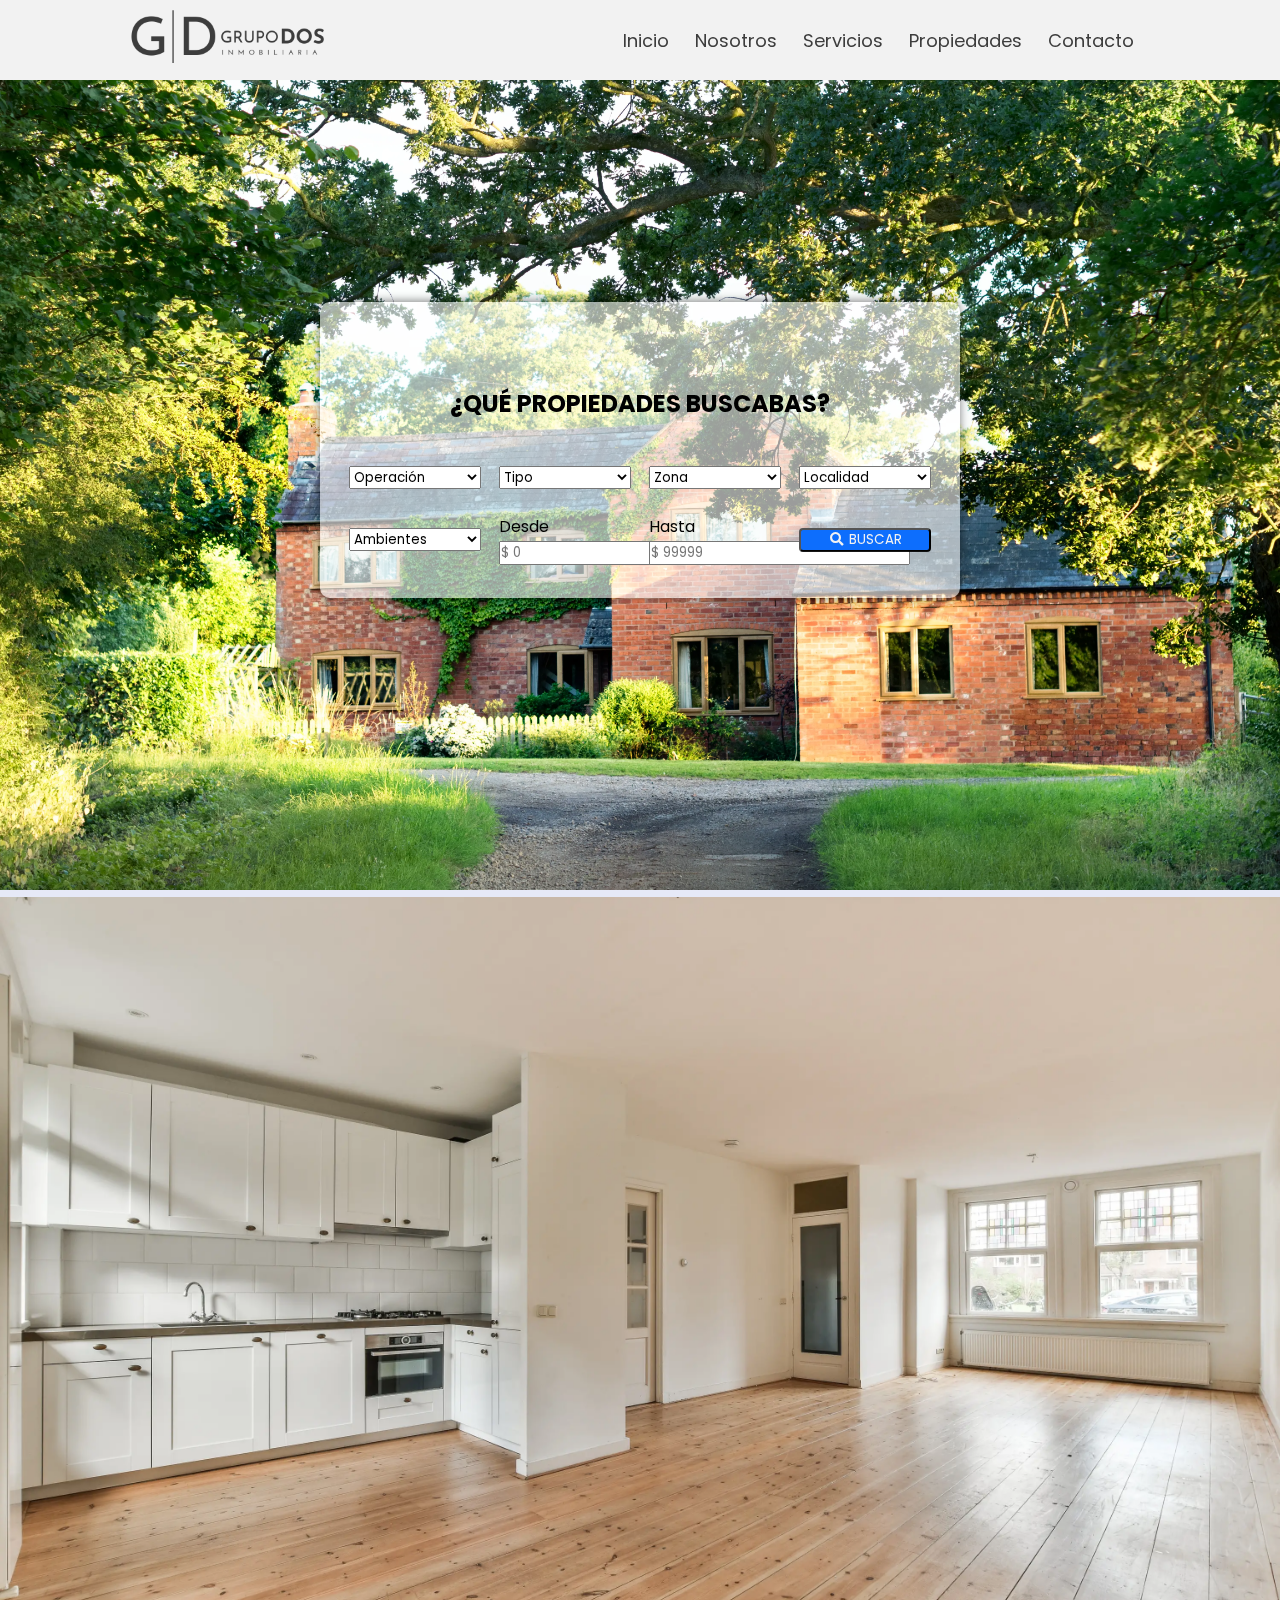
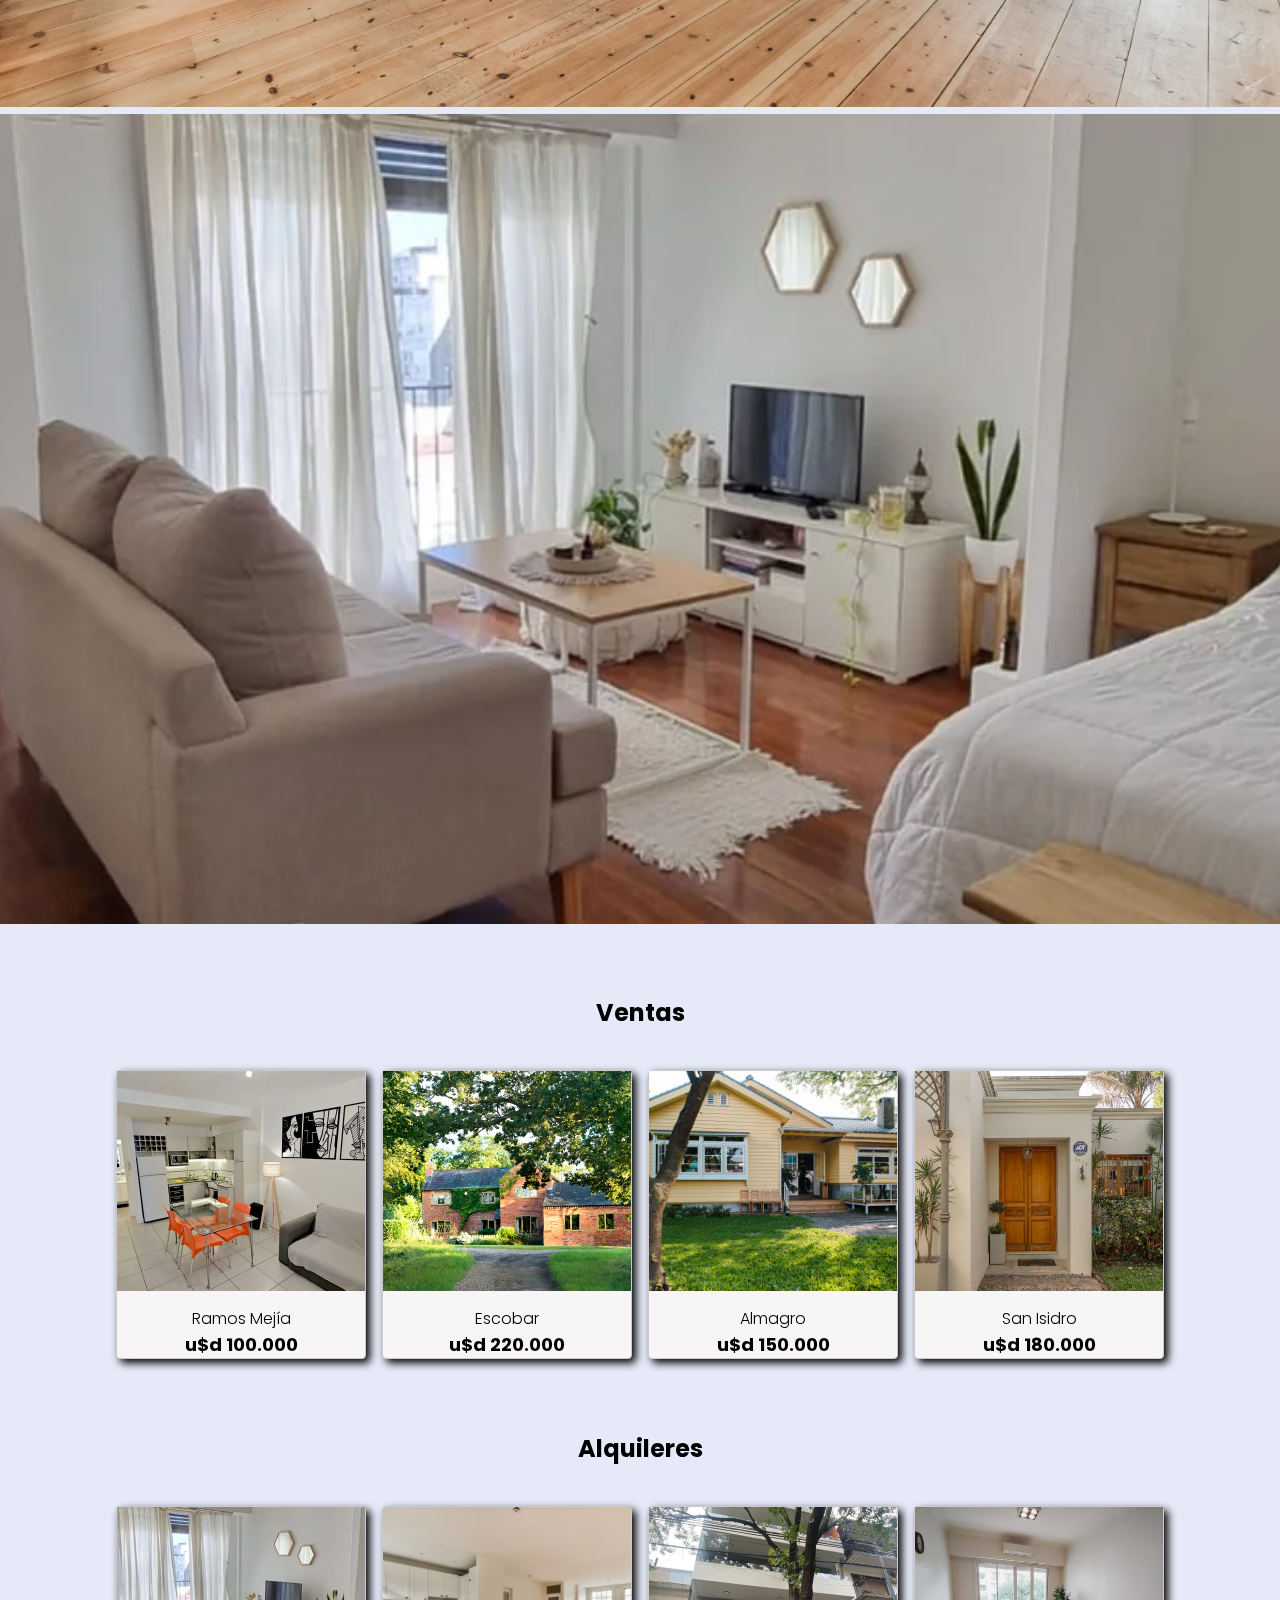
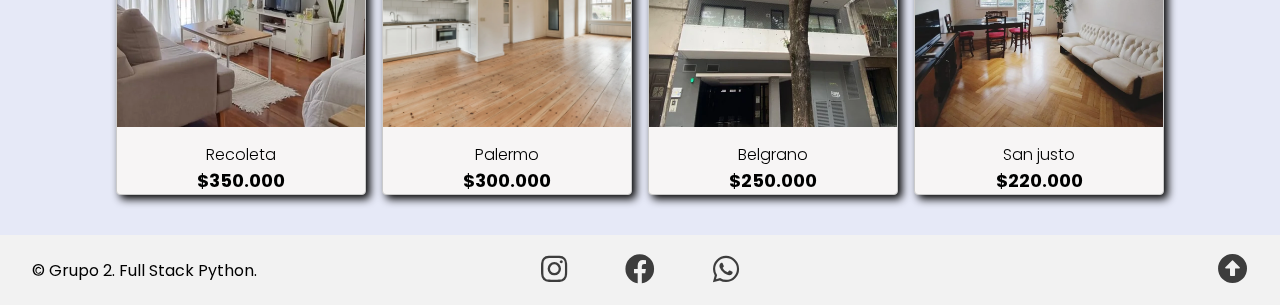
<file: index.html>
<!DOCTYPE html>
<html lang="es">
<head>
    <meta charset="UTF-8">
    <meta name="viewport" content="width=device-width, initial-scale=1.0">
    <meta name="description" content="Grupos Dos - Full Stack Python">
    <meta name="keywords" content="paginas web, one page, landing page">
    <title>Grupo Dos -Inmobiliaria</title>
    <link rel="icon" href="./img/icono/casa.webp" type="image/x-icon">
    <link href="https://cdn.jsdelivr.net/npm/bootstrap@5.0.2/dist/css/bootstrap.min.css" rel="stylesheet" integrity="sha384-EVSTQN3/azprG1Anm3QDgpJLIm9Nao0Yz1ztcQTwFspd3yD65VohhpuuCOmLASjC" crossorigin="anonymous">
    <link rel="stylesheet" href="https://cdnjs.cloudflare.com/ajax/libs/font-awesome/5.15.4/css/all.min.css">
    <link rel="stylesheet" href="./css/style.css">
</head>
<body>
    <header>
        <nav>
            <div class="logo" id="logo">
                <a href="./index.html">
                    <img src="./img/icono/logo.png" alt="Logo">
                </a>
            </div>
            <div class="menu" id="menu">
                <ul>
                    <li><a href="index.html">Inicio</a></li>
                    <li><a href="./pages/nosotros.html">Nosotros</a></li>
                    <li><a href="./pages/servicios.html">Servicios</a></li>
                    <li><a href="./pages/propiedades.html">Propiedades</a></li>
                    <li><a href="./pages/contacto.html">Contacto</a></li>
                </ul>
            </div>
            <div class="menu-hamburguesa">
                <div class="icono-hamburguesa" onclick="toggleMenu()">&#9776;</div>
            </div>
        </nav>
    </header>
    
    <section id="carrusel" class="carrusel">
        <div id="carouselExampleSlidesOnly" class="carousel slide" data-bs-ride="carousel">
            <div class="carousel-inner">
              <div class="carousel-item active">
                <img src="./img/prop/casa10.webp" class="d-block w-100 img-fluid" alt="casa-1">
              </div>
              <div class="carousel-item">
                <img src="./img/prop/casa13.webp" class="d-block w-100 img-fluid" alt="casa-2">
              </div>
              <div class="carousel-item">
                <img src="./img/prop/casa12.webp" class="d-block w-100 img-fluid" alt="casa-3">
              </div>
            </div>
          </div>
    </section>
      

    <main class="container">
        <section id="buscador" class="buscador">
            <h2>¿QUÉ PROPIEDADES BUSCABAS?</h2>
            <form action="" class="form-buscador">
                <select class="form-select">
                <option selected>Operación</option>
                <option value="1">Venta</option>
                <option value="2">Alquiler</option>
              </select>

              <select class="form-select">
                <option selected>Tipo</option>
                <option value="1">Casa</option>
                <option value="2">Departamento</option>
                <option value="3">Ph</option>
                <option value="4">Terreno</option>
              </select>

                <select class="form-select">
                  <option selected>Zona</option>
                  <option value="1">Capital Federal</option>
                  <option value="2">G.B.A Zona Norte</option>
                  <option value="3">G.B.A Zona Sur</option>
                  <option value="4">G.B.A Zona Oeste</option>
                </select>

                <select class="form-select">
                  <option selected>Localidad</option>
                  <option value="1">Almagro</option>
                  <option value="2">Caballito</option>
                  <option value="3">Ramos Mejía</option>
                  <option value="4">Palermo</option>
                </select>
            </form>

            <form action="" class="form-buscador">
                <select class="form-select">
                    <option selected>Ambientes</option>
                    <option value="1">Monoambiente</option>
                    <option value="2">2 ambientes</option>
                    <option value="3">3 ambientes</option>
                    <option value="4">4 ambientes</option>
                </select>
                  
                <div class="input-group">
                    <span class="input-group-text">Desde</span>
                    <input type="text" class="form-control" placeholder="$ 0">
                </div>
                <div class="input-group">
                    <span class="input-group-text">Hasta</span>
                    <input type="text" class="form-control" placeholder="$ 99999">
                </div>
                <button class="btn btn-primary" type="submit">
                    <i class="fa fa-fw fa-search"></i>
                    <a href="./pages/propiedades.html">BUSCAR</a>
                </button>
            </form>
        </section>

        <section id="propiedades" class="propiedades">
            <div class="ventas">
                <h2>Ventas</h2>
                <div class="ventas-prop">
                    <article class="card-prop">
                        <figure>
                            <img src="./img/prop/casa11.webp" class="img-fluid" alt="propiedad-11">
                            <figcaption>Ramos Mejía</figcaption>
                        </figure>
                        <p>u$d 100.000</p>
                    </article>

                    <article class="card-prop">
                        <figure>
                            <img src="./img/prop/casa10.webp" class="img-fluid" alt="propiedad-10">
                            <figcaption>Escobar</figcaption>
                        </figure>
                        <p>u$d 220.000</p>
                    </article>

                    <article class="card-prop">
                        <figure>
                            <img src="./img/prop/casa9.webp" class="img-fluid" alt="propiedad-9">
                            <figcaption>Almagro</figcaption>
                        </figure>
                        <p>u$d 150.000</p>
                    </article>

                    <article class="card-prop">
                        <figure>
                            <img src="./img/prop/casa8.webp" class="img-fluid" alt="propiedad-8">
                            <figcaption>San Isidro</figcaption>
                        </figure>
                        <p>u$d 180.000</p>
                    </article>
            </div>
        </div>

        <div class="alquileres">
            <h2>Alquileres</h2>
            <div class="alquileres-prop">
                <article class="card-prop">
                    <figure>
                        <img src="./img/prop/casa12.webp" class="img-fluid" alt="propiedad-12">
                        <figcaption>Recoleta</figcaption>
                    </figure>
                    <p>$350.000</p>
                </article>

                <article class="card-prop">
                    <figure>
                        <img src="./img/prop/casa13.webp" class="img-fluid" alt="propiedad-13">
                        <figcaption>Palermo</figcaption>
                    </figure>
                    <p>$300.000</p>
                </article>

                <article class="card-prop">
                    <figure>
                        <img src="./img/prop/casa14.webp" class="img-fluid" alt="propiedad-14">
                        <figcaption>Belgrano</figcaption>
                    </figure>
                    <p>$250.000</p>
                </article>

                <article class="card-prop">
                    <figure>
                        <img src="./img/prop/casa15.webp" class="img-fluid" alt="propiedad-15">
                        <figcaption>San justo</figcaption>
                    </figure>
                    <p>$220.000</p>
                </article>
            </div>
        </div>
        </section>
    </main>
    
    <footer id="pie">
        <div class="pie">
            <div class="copy">© Grupo 2. Full Stack Python.</div>
            <div class="redes">
                <a href="https://www.instagram.com/" target="_blank">
                    <i class="fab fa-instagram"></i>
                </a>
                <a href="https://facebook.com/" target="_blank">
                    <i class="fab fa-facebook"></i>
                </a>
                <a href="https://www.whatsapp.com/" target="_blank">
                    <i class="fab fa-whatsapp"></i>
                </a>
            </div>
            <div class="btn-top">
                <a href="#logo">
                    <i class="fas fa-arrow-alt-circle-up"></i>
                </a>
            </div>     
        </div>
    </footer>
    
    <script src="https://cdn.jsdelivr.net/npm/bootstrap@5.0.2/dist/js/bootstrap.bundle.min.js" integrity="sha384-MrcW6ZMFYlzcLA8Nl+NtUVF0sA7MsXsP1UyJoMp4YLEuNSfAP+JcXn/tWtIaxVXM" crossorigin="anonymous"></script>
    <script src="./javascript/app.js" defer></script>
</body>
</html>
</file>
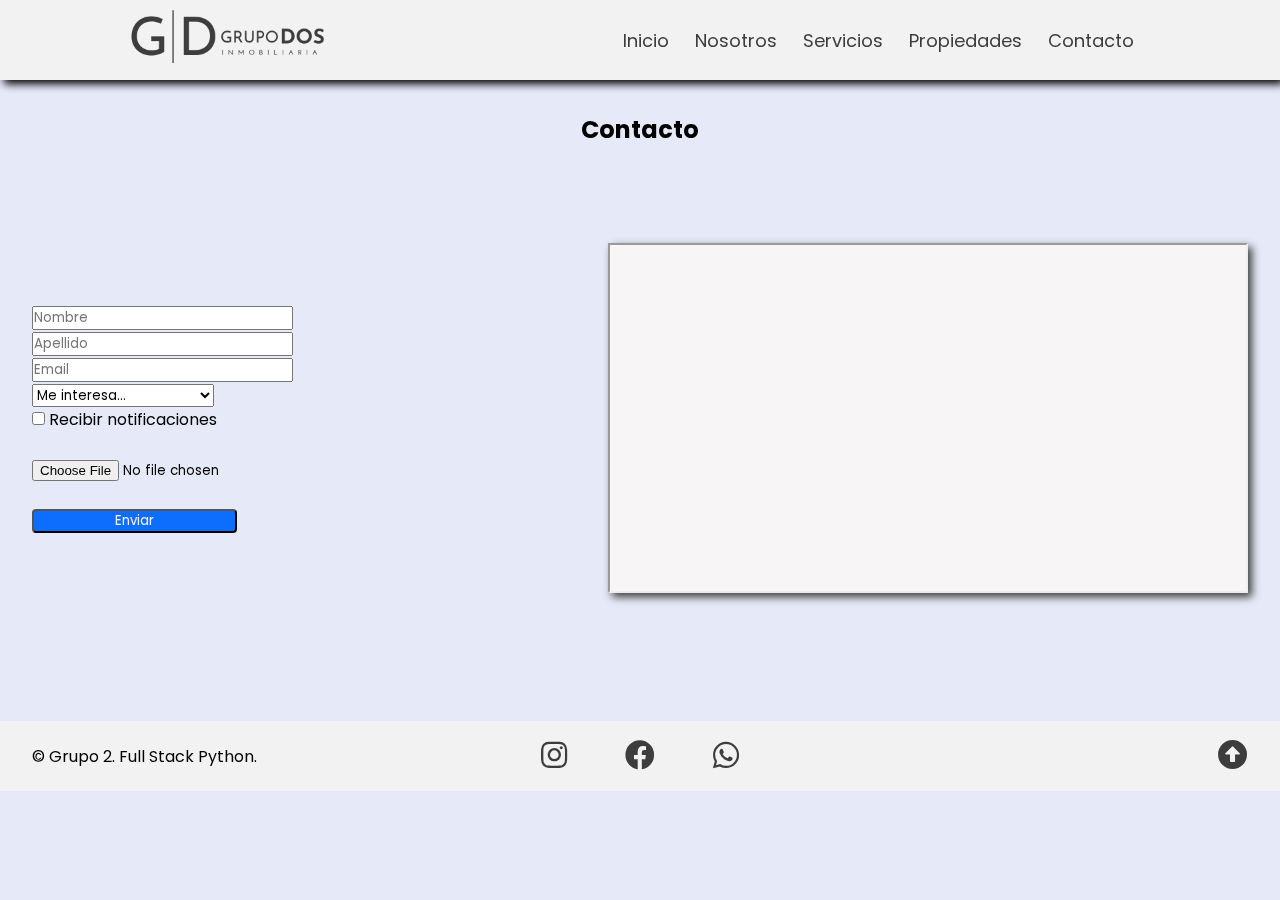
<file: pages/contacto.html>
<!DOCTYPE html>
<html lang="es">
<head>
    <meta charset="UTF-8">
    <meta name="viewport" content="width=device-width, initial-scale=1.0">
    <meta name="description" content="Grupos Dos - Full Stack Python">
    <meta name="keywords" content="paginas web, one page, landing page">
    <title>Grupo Dos -Inmobiliaria</title>
    <link rel="icon" href="../img/icono/casa.webp" type="image/x-icon">
    <link href="https://cdn.jsdelivr.net/npm/bootstrap@5.0.2/dist/css/bootstrap.min.css" rel="stylesheet" integrity="sha384-EVSTQN3/azprG1Anm3QDgpJLIm9Nao0Yz1ztcQTwFspd3yD65VohhpuuCOmLASjC" crossorigin="anonymous">
    <link rel="stylesheet" href="https://cdnjs.cloudflare.com/ajax/libs/font-awesome/5.15.4/css/all.min.css">
    <link rel="stylesheet" href="../css/style.css">
    <link rel="stylesheet" href="../css/contacto.css">
</head>
<body>
    <header>
        <nav>
            <div class="logo" id="logo">
                <a href="../index.html">
                    <img src="../img/icono/logo.png" alt="Logo">
                </a>
            </div>
            <div class="menu" id="menu">
                <ul>
                    <li><a href="../index.html">Inicio</a></li>
                    <li><a href="./nosotros.html">Nosotros</a></li>
                    <li><a href="./servicios.html">Servicios</a></li>
                    <li><a href="./propiedades.html">Propiedades</a></li>
                    <li><a href="./contacto.html">Contacto</a></li>
                </ul>
            </div>
            <div class="menu-hamburguesa">
                <div class="icono-hamburguesa" onclick="toggleMenu()">&#9776;</div>
            </div>
        </nav>
    </header>

    <main class="container">
        <section id="contacto" class="contacto">
            <h2>Contacto</h2>
            <div class="formulario">
                <form action="">
                    <input type="text" class="form-control" placeholder="Nombre">
                    <br>
                    <input type="text" class="form-control" placeholder="Apellido">
                    <br>
                    <input type="email" class="form-control" placeholder="Email">
                    <br>
                    <select class="form-select">
                      <option selected>Me interesa...</option>
                      <option value="1">Propiedades en Alquiler</option>
                      <option value="2">Propiedades en Ventas</option>
                      <option value="3">Emprendimientos</option>
                    </select>
                    <br>
                    <label>
                        <input type="checkbox" value="si"> Recibir notificaciones
                    </label>
                    <br>
                    <br>
                    <input type="file" accept="image/*">
                    <br>
                    <br>
                    <button type="submit" class="btn">Enviar</button>
                </form>
    
                <div class="map">
                    <iframe src="https://www.google.com/maps/embed?pb=!1m18!1m12!1m3!1d26256.26964052199!2d-58.57874903581954!3d-34.65385171516139!2m3!1f0!2f0!3f0!3m2!1i1024!2i768!4f13.1!3m3!1m2!1s0x95bcc7d93bab75a3%3A0xaafe140bc9dea3db!2sRamos%20Mej%C3%ADa%2C%20Provincia%20de%20Buenos%20Aires!5e0!3m2!1ses!2sar!4v1715808129910!5m2!1ses!2sar" allowfullscreen="" loading="lazy" referrerpolicy="no-referrer-when-downgrade" alt="Mapa"></iframe>
                </div> 
            </div>
        </section>
    </main>
    
    <footer id="pie">
        <div class="pie">
            <div class="copy">© Grupo 2. Full Stack Python.</div>
            <div class="redes">
                <a href="https://www.instagram.com/" target="_blank">
                    <i class="fab fa-instagram"></i>
                </a>
                <a href="https://facebook.com/" target="_blank">
                    <i class="fab fa-facebook"></i>
                </a>
                <a href="https://www.whatsapp.com/" target="_blank">
                    <i class="fab fa-whatsapp"></i>
                </a>
            </div>
            <div class="btn-top">
                <a href="#logo">
                    <i class="fas fa-arrow-alt-circle-up"></i>
                </a>
            </div>     
        </div>
    </footer>

    <script src="https://cdn.jsdelivr.net/npm/bootstrap@5.0.2/dist/js/bootstrap.bundle.min.js" integrity="sha384-MrcW6ZMFYlzcLA8Nl+NtUVF0sA7MsXsP1UyJoMp4YLEuNSfAP+JcXn/tWtIaxVXM" crossorigin="anonymous"></script>
    <script src="../javascript/app.js" defer></script>    
</body>
</html>
</file>
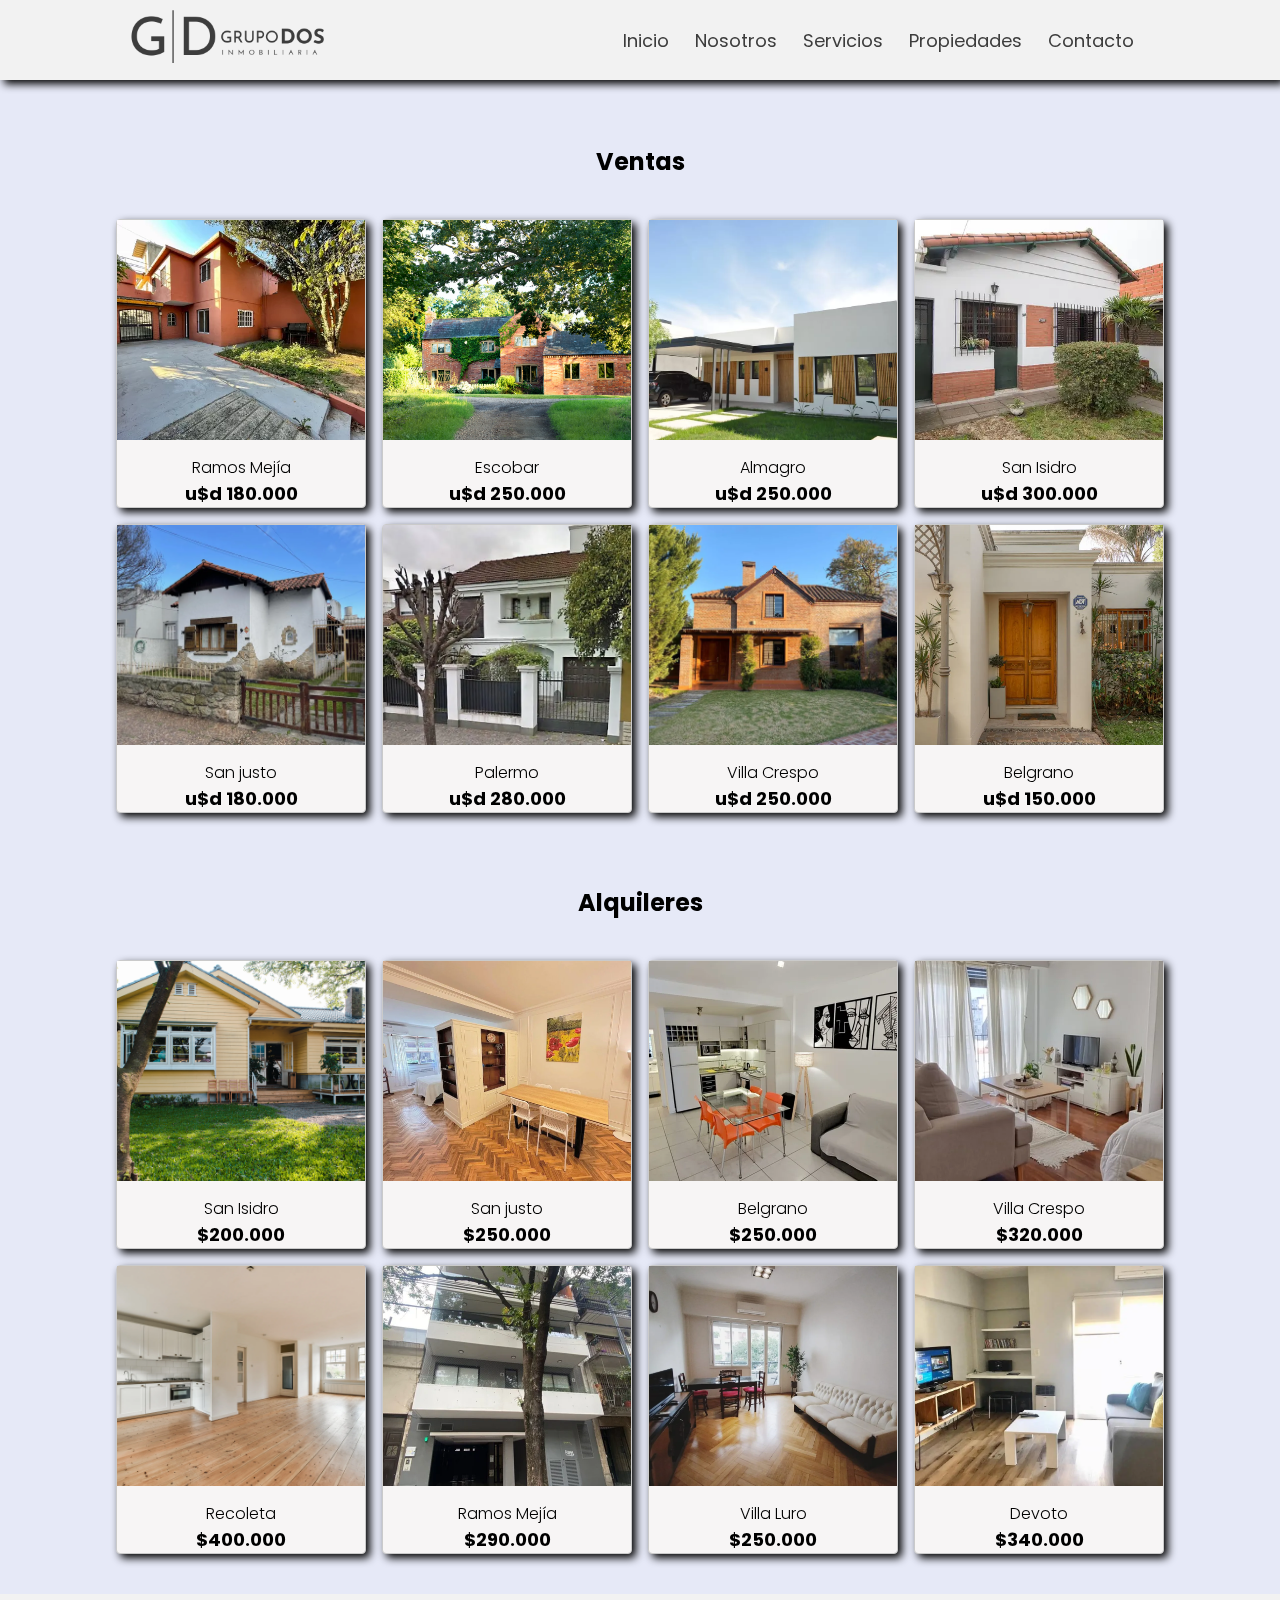
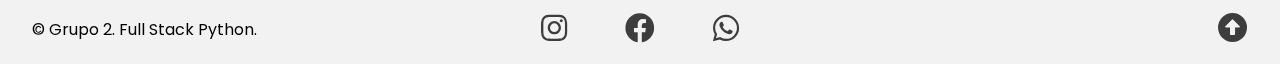
<file: pages/propiedades.html>
<!DOCTYPE html>
<html lang="es">
<head>
    <meta charset="UTF-8">
    <meta name="viewport" content="width=device-width, initial-scale=1.0">
    <meta name="description" content="Grupos Dos - Full Stack Python">
    <meta name="keywords" content="paginas web, one page, landing page">
    <title>Grupo Dos -Inmobiliaria</title>
    <link rel="icon" href="../img/icono/casa.webp" type="image/x-icon">
    <link href="https://cdn.jsdelivr.net/npm/bootstrap@5.0.2/dist/css/bootstrap.min.css" rel="stylesheet" integrity="sha384-EVSTQN3/azprG1Anm3QDgpJLIm9Nao0Yz1ztcQTwFspd3yD65VohhpuuCOmLASjC" crossorigin="anonymous">
    <link rel="stylesheet" href="https://cdnjs.cloudflare.com/ajax/libs/font-awesome/5.15.4/css/all.min.css">
    <link rel="stylesheet" href="../css/style.css">
</head>
<body>
    <header>
        <nav>
            <div class="logo" id="logo">
                <a href="../index.html">
                    <img src="../img/icono/logo.png" alt="Logo">
                </a>
            </div>
            <div class="menu" id="menu">
                <ul>
                    <li><a href="../index.html">Inicio</a></li>
                    <li><a href="./nosotros.html">Nosotros</a></li>
                    <li><a href="./servicios.html">Servicios</a></li>
                    <li><a href="./propiedades.html">Propiedades</a></li>
                    <li><a href="./contacto.html">Contacto</a></li>
                </ul>
            </div>
            <div class="menu-hamburguesa">
                <div class="icono-hamburguesa" onclick="toggleMenu()">&#9776;</div>
            </div>
        </nav>
    </header>

    <main class="container">
        <section id="propiedades" class="propiedades">
            <div class="ventas">
                <h2>Ventas</h2>
                <div class="ventas-prop">
                    <article class="card-prop">
                        <figure>
                            <img src="../img/prop/casa1.webp" class="img-fluid" alt="propiedad-1">
                            <figcaption>Ramos Mejía</figcaption>
                        </figure>
                        <p>u$d 180.000</p>
                    </article>

                    <article class="card-prop">
                        <figure>
                            <img src="../img/prop/casa10.webp" class="img-fluid" alt="propiedad-2">
                            <figcaption>Escobar</figcaption>
                        </figure>
                        <p>u$d 250.000</p>
                    </article>

                    <article class="card-prop">
                        <figure>
                            <img src="../img/prop/casa3.webp" class="img-fluid" alt="propiedad-3">
                            <figcaption>Almagro</figcaption>
                        </figure>
                        <p>u$d 250.000</p>
                    </article>

                    <article class="card-prop">
                        <figure>
                            <img src="../img/prop/casa4.webp" class="img-fluid" alt="propiedad-4">
                            <figcaption>San Isidro</figcaption>
                        </figure>
                        <p>u$d 300.000</p>
                    </article>

                    <article class="card-prop">
                        <figure>
                            <img src="../img/prop/casa5.webp" class="img-fluid" alt="propiedad-5">
                            <figcaption>San justo</figcaption>
                        </figure>
                        <p>u$d 180.000</p>
                    </article>

                    <article class="card-prop">
                        <figure>
                            <img src="../img/prop/casa6.webp" class="img-fluid" alt="propiedad-6">
                            <figcaption>Palermo</figcaption>
                        </figure>
                        <p>u$d 280.000</p>
                    </article>

                    <article class="card-prop">
                        <figure>
                            <img src="../img/prop/casa7.webp" class="img-fluid" alt="propiedad-7">
                            <figcaption>Villa Crespo</figcaption>
                        </figure>
                        <p>u$d 250.000</p>
                    </article>

                    <article class="card-prop">
                        <figure>
                            <img src="../img/prop/casa8.webp" class="img-fluid" alt="propiedad-8">
                            <figcaption>Belgrano</figcaption>
                        </figure>
                        <p>u$d 150.000</p>
                    </article>
                </div>
            </div>

            <div class="alquileres">
                <h2>Alquileres</h2>
                <div class="alquileres-prop">
                    <article class="card-prop">
                        <figure>
                            <img src="../img/prop/casa9.webp" class="img-fluid" alt="propiedad-9">
                        <figcaption>San Isidro</figcaption>
                        </figure>
                        <p>$200.000</p>
                    </article>

                    <article class="card-prop">
                        <figure>
                            <img src="../img/prop/casa2.webp" class="img-fluid"   alt="propieda-10">
                            <figcaption>San justo</figcaption>
                        </figure>
                        <p>$250.000</p>
                    </article>

                    <article class="card-prop">
                        <figure>
                            <img src="../img/prop/casa11.webp" class="img-fluid"   alt="propiedad-11">
                            <figcaption>Belgrano</figcaption>
                        </figure>
                        <p>$250.000</p>
                    </article>

                    <article class="card-prop">
                        <figure>
                            <img src="../img/prop/casa12.webp" class="img-fluid"   alt="propiedad-12">
                            <figcaption>Villa Crespo</figcaption>
                        </figure>
                        <p>$320.000</p>
                    </article>

                    <article class="card-prop">
                        <figure>
                            <img src="../img/prop/casa13.webp" class="img-fluid" alt="propiedad-13">
                        <figcaption>Recoleta</figcaption>
                        </figure>
                        <p>$400.000</p>
                    </article>

                    <article class="card-prop">
                        <figure>
                            <img src="../img/prop/casa14.webp" class="img-fluid"   alt="propiedad-14">
                            <figcaption>Ramos Mejía</figcaption>
                        </figure>
                        <p>$290.000</p>
                    </article>

                    <article class="card-prop">
                        <figure>
                            <img src="../img/prop/casa15.webp" class="img-fluid"   alt="propiedad-15">
                            <figcaption>Villa Luro</figcaption>
                        </figure>
                        <p>$250.000</p>
                    </article>

                    <article class="card-prop">
                        <figure>
                            <img src="../img/prop/casa16.webp" class="img-fluid"   alt="propiedad-16">
                            <figcaption>Devoto</figcaption>
                        </figure>
                        <p>$340.000</p>
                    </article>
                </div>
            </div>
        </section>
    </main>
    
    <footer id="pie">
        <div class="pie">
            <div class="copy">© Grupo 2. Full Stack Python.</div>
            <div class="redes">
                <a href="https://www.instagram.com/" target="_blank">
                    <i class="fab fa-instagram"></i>
                </a>
                <a href="https://facebook.com/" target="_blank">
                    <i class="fab fa-facebook"></i>
                </a>
                <a href="https://www.whatsapp.com/" target="_blank">
                    <i class="fab fa-whatsapp"></i>
                </a>
            </div>
            <div class="btn-top">
                <a href="#logo">
                    <i class="fas fa-arrow-alt-circle-up"></i>
                </a>
            </div>     
        </div>
    </footer>
    
    <script src="https://cdn.jsdelivr.net/npm/bootstrap@5.0.2/dist/js/bootstrap.bundle.min.js" integrity="sha384-MrcW6ZMFYlzcLA8Nl+NtUVF0sA7MsXsP1UyJoMp4YLEuNSfAP+JcXn/tWtIaxVXM" crossorigin="anonymous"></script>
    <script src="../javascript/app.js" defer></script>
</body>
</html>
</file>
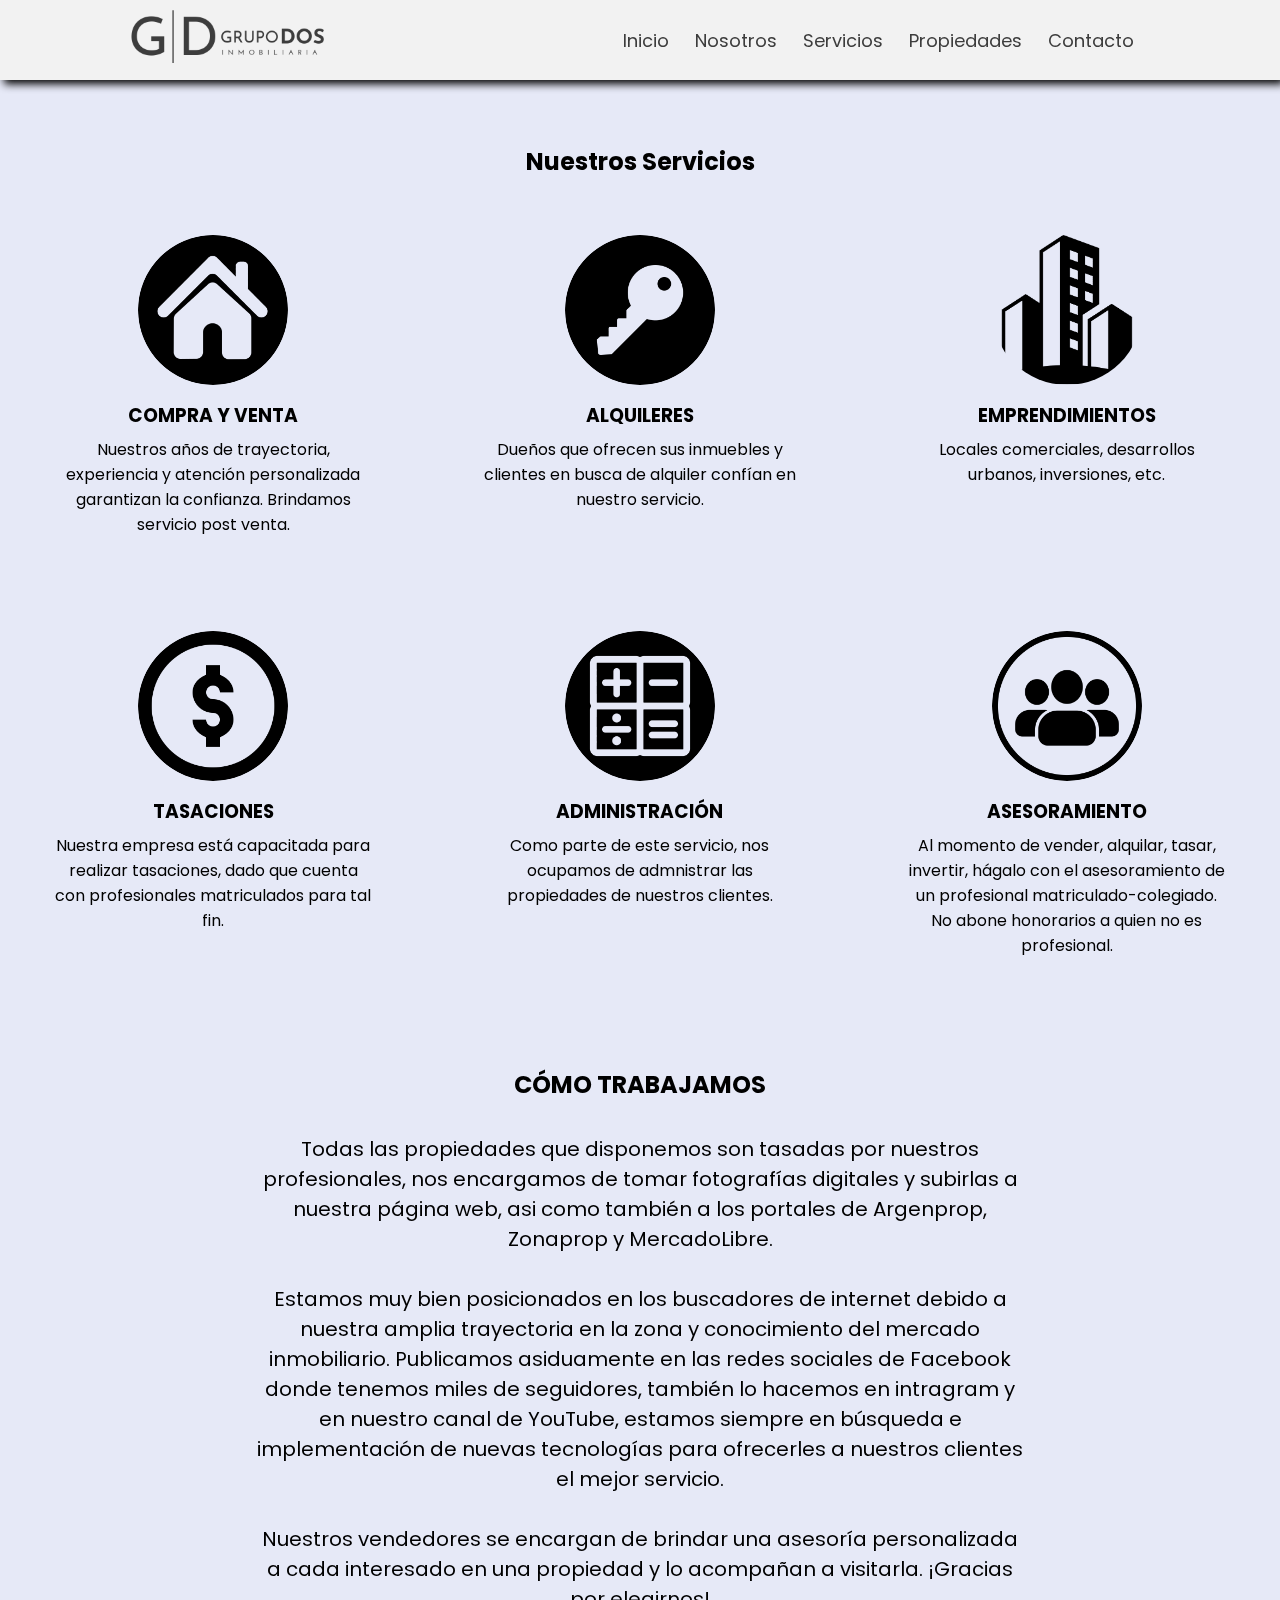
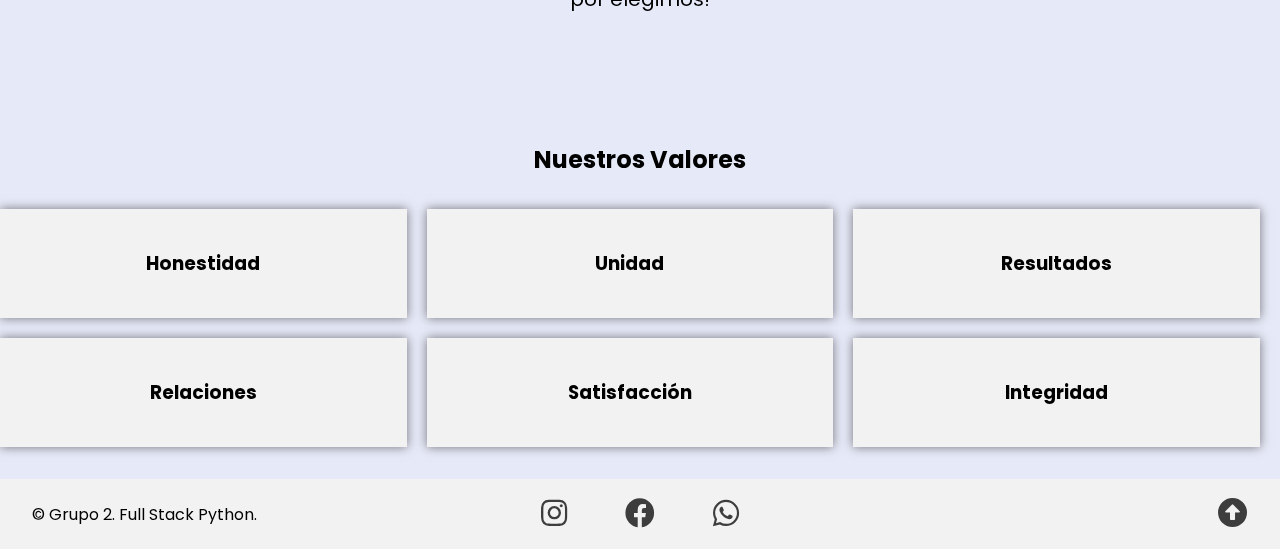
<file: pages/servicios.html>
<!DOCTYPE html>
<html lang="es">
<head>
    <meta charset="UTF-8">
    <meta name="viewport" content="width=device-width, initial-scale=1.0">
    <meta name="description" content="Grupos Dos - Full Stack Python">
    <meta name="keywords" content="paginas web, one page, landing page">
    <title>Grupo Dos -Inmobiliaria</title>
    <link rel="icon" href="../img/icono/casa.webp" type="image/x-icon">
    <link href="https://cdn.jsdelivr.net/npm/bootstrap@5.0.2/dist/css/bootstrap.min.css" rel="stylesheet" integrity="sha384-EVSTQN3/azprG1Anm3QDgpJLIm9Nao0Yz1ztcQTwFspd3yD65VohhpuuCOmLASjC" crossorigin="anonymous">
    <link rel="stylesheet" href="https://cdnjs.cloudflare.com/ajax/libs/font-awesome/5.15.4/css/all.min.css">
    <link rel="stylesheet" href="../css/style.css">
    <link rel="stylesheet" href="../css/servicios.css">
</head>
<body>
    <header>
        <nav>
            <div class="logo" id="logo">
                <a href="../index.html">
                    <img src="../img/icono/logo.png" alt="Logo">
                </a>
            </div>
            <div class="menu" id="menu">
                <ul>
                    <li><a href="../index.html">Inicio</a></li>
                    <li><a href="./nosotros.html">Nosotros</a></li>
                    <li><a href="./servicios.html">Servicios</a></li>
                    <li><a href="./propiedades.html">Propiedades</a></li>
                    <li><a href="./contacto.html">Contacto</a></li>
                </ul>
            </div>
            <div class="menu-hamburguesa">
                <div class="icono-hamburguesa" onclick="toggleMenu()">&#9776;</div>
            </div>
        </nav>
    </header>
    
    <main class="container">
        <section id="servicios" class="servicios">
            <h2>Nuestros Servicios</h2>
                <div class="servicios-card">
                    <article>
                        <figure>
                            <img src="../img/icono/casa.webp" class="img-fluid" alt="icono Compra-Venta">
                        <h3>COMPRA Y VENTA</h3>
                        <p>Nuestros años de trayectoria, experiencia y atención personalizada garantizan la confianza. Brindamos servicio post venta.</p>
                        </figure>
                    </article>

                    <article>
                        <figure>
                            <img src="../img/icono/llave.webp" class="img-fluid" alt="icono Alquileres">
                        <h3>ALQUILERES</h3>
                        <p>Dueños que ofrecen sus inmuebles y clientes en busca de alquiler confían en nuestro servicio.</p>
                        </figure>
                    </article>

                    <article>
                        <figure>
                            <img src="../img/icono/edificio.webp" class="img-fluid" alt="icono Emprendimientos">
                        <h3>EMPRENDIMIENTOS</h3>
                        <p>Locales comerciales, desarrollos urbanos, inversiones, etc.</p>
                        </figure>
                    </article>

                    <article>
                        <figure>
                            <img src="../img/icono/tl.webp" class="img-fluid" alt="icono tasaciones">
                        <h3>TASACIONES</h3>
                        <p>Nuestra empresa está capacitada para realizar tasaciones, dado que cuenta con profesionales matriculados para tal fin.</p>
                        </figure>
                    </article>

                    <article>
                        <figure>
                            <img src="../img/icono/administracion.webp" class="img-fluid" alt="icono administración">
                        <h3>ADMINISTRACIÓN</h3>
                        <p>Como parte de este servicio, nos ocupamos de admnistrar las propiedades de nuestros clientes.</p>
                        </figure>
                    </article>

                    <article>
                        <figure>
                            <img src="../img/icono/asesoramiento.webp" class="img-fluid" alt="icono asesoramiento">
                        <h3>ASESORAMIENTO</h3>
                        <p>Al momento de vender, alquilar, tasar, invertir, hágalo con el asesoramiento de un profesional matriculado-colegiado. No abone honorarios a quien no es profesional.</p>
                        </figure>
                    </article>
                </div>

                <div class="servicios-text">
                    <h2>CÓMO TRABAJAMOS</h2>
                    <p>
                        Todas las propiedades que disponemos son tasadas por nuestros profesionales, nos encargamos de tomar fotografías digitales y subirlas a nuestra página web, asi como también a los portales de Argenprop, Zonaprop y MercadoLibre.
                        <br><br>
                        Estamos muy bien posicionados en los buscadores de internet debido a nuestra amplia trayectoria en la zona y conocimiento del mercado inmobiliario. Publicamos asiduamente en las redes sociales de Facebook donde tenemos miles de seguidores, también lo hacemos en intragram y en nuestro canal de YouTube, estamos siempre en búsqueda e implementación de nuevas tecnologías para ofrecerles a nuestros clientes el mejor servicio.
                        <br><br>
                        Nuestros vendedores se encargan de brindar una asesoría personalizada a cada interesado en una propiedad y lo acompañan a visitarla.
                        ¡Gracias por elegirnos!
                    </p>
                </div>
        </section>
        <section id="valores" class="valores">
            <h2>Nuestros Valores</h2>
            <div class="valores-list">
                <div class="valor">
                    <h3>Honestidad</h3>
                    <p>Actuamos con transparencia y sinceridad en todas nuestras operaciones.</p>
                </div>
                <div class="valor">
                    <h3>Unidad</h3>
                    <p>Trabajamos en equipo, colaborando unos con otros para alcanzar nuestros objetivos comunes.</p>
                </div>
                <div class="valor">
                    <h3>Resultados</h3>
                    <p>Nos comprometemos a obtener resultados de calidad y satisfactorios para nuestros clientes.</p>
                </div>
                <div class="valor">
                    <h3>Relaciones</h3>
                    <p>Valoramos y cultivamos relaciones sólidas y duraderas con nuestros clientes y colaboradores.</p>
                </div>
                <div class="valor">
                    <h3>Satisfacción</h3>
                    <p>Buscamos la plena satisfacción de nuestros clientes, superando sus expectativas.</p>
                </div>
                <div class="valor">
                    <h3>Integridad</h3>
                    <p>Nos regimos por altos estándares éticos y morales en todas nuestras acciones.</p>
                </div>
            </div>
        </section>        
    </main>

    <footer id="pie">
        <div class="pie">
            <div class="copy">© Grupo 2. Full Stack Python.</div>
            <div class="redes">
                <a href="https://www.instagram.com/" target="_blank">
                    <i class="fab fa-instagram"></i>
                </a>
                <a href="https://facebook.com/" target="_blank">
                    <i class="fab fa-facebook"></i>
                </a>
                <a href="https://www.whatsapp.com/" target="_blank">
                    <i class="fab fa-whatsapp"></i>
                </a>
            </div>
            <div class="btn-top">
                <a href="#logo">
                    <i class="fas fa-arrow-alt-circle-up"></i>
                </a>
            </div>     
        </div>
    </footer>
    
        
    <script src="https://cdn.jsdelivr.net/npm/bootstrap@5.0.2/dist/js/bootstrap.bundle.min.js" integrity="sha384-MrcW6ZMFYlzcLA8Nl+NtUVF0sA7MsXsP1UyJoMp4YLEuNSfAP+JcXn/tWtIaxVXM" crossorigin="anonymous"></script>
    <script src="../javascript/app.js" defer></script>
</body>
</html>
</file>
<file: css/style.css>
@import url('https://fonts.googleapis.com/css2?family=Poppins:ital,wght@0,100;0,200;0,300;0,400;0,500;0,600;0,700;0,800;0,900;1,100;1,200;1,300;1,400;1,500;1,600;1,700;1,800;1,900&display=swap');

* {
    margin: 0;
    padding: 0;
    box-sizing: border-box;
    z-index: auto;
    text-decoration: none;
    font-family: "Poppins", sans-serif;
}

body{
    background-color: #e6e9f7;
}

/******* Comunes *******/

h1{
    text-align: center;
}

h2{
    text-align: center;
    padding: 4rem 0 2rem 0;
}

a {
    color: #3d3d3d;
    text-decoration: none;
}

a:hover {
    color: #0d6efd;
}

.btn{
    border-radius: 4px;
    background-color: #0d6efd;
    color: #f2f2f2;
}

    .btn:hover{
        background-color: #013687;
        color: #f2f2f2;
    }

    .btn a{
        color: #f2f2f2;
    }

/******* Inicio Cabecera *******/

header {
    background: #f2f2f2;
    height: auto;
    backdrop-filter: blur(5px);
    filter: drop-shadow(4px 4px 4px);
}

nav {
    width: 80%;
    height: 100%;
    margin: 0 auto;
    display: flex;
    justify-content: space-between;
    align-items: center;
    flex-wrap: wrap;
}

    nav ul {
        list-style: none;
        display: flex;
        margin: 1rem 0;
    }


        .menu ul li {
            margin-right: 10px;
        }

            .menu ul li a {
                color: #3d3d3d;
                font-size: 18px;
                text-decoration: none;
                margin: 1rem .5rem;
            }

                .menu ul li a:hover {
                    color: #0d6efd;
                    border-bottom: 1px solid #0d6efd;
                }
    
                    .menu-hamburguesa {
                        display: none;
                    }

                    nav .logo img{
                        width: 200px;
                        padding: 10px 0;
                    }

/******* Carrusel *******/
.carrusel {
    position: relative;
  }

    .carrusel img {
        width: 100%;
        height: 90vh;
        object-fit: cover;
    }
  
  /******* buscador de propiedades *******/
.buscador {
    width: auto;
    position: absolute; 
    top: 50%; 
    left: 50%;
    transform: translate(-50%, -50%);
    background-color: rgba(255, 255, 255, 0.608); 
    padding: 20px;
    border-radius: 10px; 
    box-shadow: 0px 0px 10px rgba(0, 0, 0, 0.5);
    z-index: 1;
}

    .buscador .form-buscador{
        display: flex;
        justify-content: space-around;
        align-items: center;
        flex-wrap: wrap;
    }

        .buscador .form-select, .input-group, .btn{
            width: 22%;
            margin: .8rem 0;
        }

/****** Propiedades *******/

.propiedades .ventas-prop, .alquileres-prop {
    display: flex;
    justify-content: space-between;
    justify-content: center;
    flex-wrap: wrap;
}

    .propiedades .card-prop{
        width: 250px;
        height: auto;
        margin: .5rem;
        border: 1px solid rgb(202, 202, 202);
        border-radius: 4px;
        text-align: center;
        background-color: #f7f5f5;
        filter: drop-shadow(4px 4px 4px black);
    }

        .propiedades figcaption{
            font-weight: 300;
            font-size: 16px;
            padding-top: .5rem;
        }

            .propiedades p{
                font-size: 18px;
                font-weight: bold;
            }

                .propiedades .card-prop img{
                    width: 100%;
                    height: 220px;
                    object-fit: cover;
                }
            
                    .propiedades .card-prop img:hover{
                        cursor: pointer;
                        filter: blur(1px);
                        filter: grayscale(80%);
                    }
/****** Fin de Propiedades *******/



/******* Footer *******/

.pie {
    display: flex;
    justify-content: space-around;
    align-items: center;
    height: 70px;
    margin-top: 2rem;
    background-color: #f2f2f2
}

    .pie .copy{
        width: 40%;
        padding-left: 2rem;
    }

    .pie .redes{
        width: 20%;
        display: flex;
        justify-content: space-around;
    }
    
        .pie .redes a i{
            font-size: 30px;
        }

            .pie .btn-top{
                    width: 40%;
                    padding-right: 2rem;
                    display: flex;
                    justify-content: end;
            }

                .pie .btn-top a i{
                    font-size: 30px;
                }





/******* Fin de Footer *******/

@media (max-width: 425px) {

h2{
    padding:2rem 0 0 0;
}

    nav {
        align-items: center;
    }

.menu {
    display: none;
    width: 100%;
}

    .menu.active {
        display: block;
        position: absolute;
        top: 10%;
        left: 0;
        width: 100%;
        height: auto;
        background: transparent;
        background-color: rgba(0, 0, 0, 0.566);
        backdrop-filter: blur(5px);
        z-index: 1000;
    }

        .menu ul {
            flex-direction: column;
            list-style: none;
            padding-left: 5%;
        }

            .menu ul li{
               text-align: center;
            }

                .menu ul li a{
                    color: rgb(9, 9, 9);
                    line-height: 40px;
                }

                .menu-hamburguesa {
                     display: block;
                }

                        .icono-hamburguesa {
                            display: block;
                            font-size: 30px;
                            text-align: center;
                            cursor: pointer;
                        }

                        nav .logo img{
                            width: 150px;
                            padding: 10px 0;
                        }

/******* Carrusel *******/
.carrusel{
    height: 50vh;
    
    }
        .carrusel img {
            height: 50vh;
        }

/******* Fin de Carrusel *******/

/******* Buscador *******/

.buscador {
    position: static;
    transform: none;
    margin-bottom: 20px; 
    box-shadow: none;
    z-index: auto;
  }

.buscador .form-select, .input-group {
    width: 80%;
    margin: 10px auto;
}

    .btn{
        width: 50%;
        margin: 10px auto;
    }
/******* Fin de Buscador *******/

/****** Propiedades *******/

.propiedades .ventas-prop, .alquileres-prop {
    padding: 0;
}

    .propiedades .card-prop{
        margin: 1rem .5rem;
        width: 80%;
    }

/****** Fin de Propiedades *******/

/******* Footer *******/

.pie {
    flex-direction: column;
    justify-content: space-around;
    align-items: center;
    height: auto;}

    .pie .copy{
        display: none;
    }

        .pie .redes{
            width: 80%;
            padding: 1rem 0;
        }

            .pie .btn-top {
                padding-right: 0;
                justify-content: center;
            }
}




@media (min-width: 425px) and (max-width: 768px) {

    nav {
        align-items: center;
    }
    
    .menu {
        display: none;
        width: 100%;
    }
    
        .menu.active {
            display: block;
            position: absolute;
            top: 10%;
            left: 0;
            width: 100%;
            height: auto;
            background: transparent;
            background-color: rgba(0, 0, 0, 0.566);
            backdrop-filter: blur(5px);
            z-index: 1000;
        }
    
            .menu ul {
                flex-direction: column;
                list-style: none;
                padding-left: 5%;
            }
    
                .menu ul li{
                   text-align: center;
                }
    
                    .menu ul li a{
                        color: rgb(9, 9, 9);
                        line-height: 40px;
                    }
    
                    .menu-hamburguesa {
                         display: block;
                    }
    
                            .icono-hamburguesa {
                                display: block;
                                font-size: 30px;
                                text-align: center;
                                cursor: pointer;
                            }

    
    /******* Carrusel *******/
    .carrusel{
        height: 50vh;
        
        }
            .carrusel img {
                height: 50vh;
            }
    
    /******* Fin de Carrusel *******/
    
    /******* Buscador *******/

.buscador {
    position: static;
    transform: none;
    margin-bottom: 20px; 
    box-shadow: none;
    z-index: auto;
  }
    
    .buscador .form-select, .input-group, .btn {
        width: 100%;
        margin: 10px 0;
    }
    /******* Fin de Buscador *******/
    
    /****** Propiedades *******/
    
    .propiedades .card-prop{
        margin: .5rem;
        width: 80%;
    }
    
    /****** Fin de Propiedades *******/
    
    
    /****** Formulario de Contacto *******/
    .contacto {
        width: 90%;
        padding: 20px 0;
    }
    
        .contacto .btn{
            margin: 5px 0;
            padding: 5px 10px;
        }
    /****** Fin de Contacto *******/
    
    /******* Footer *******/
    
    .pie {
        flex-direction: column;
        justify-content: space-around;
        align-items: center;
        height: auto;}
    
        .pie .copy{
            display: none;
        }
    
            .pie .redes{
                width: 80%;
                padding: 1rem 0;
            }
    
                .pie .btn-top {
                    padding-right: 0;
                    justify-content: center;
                }
    }
</file>
<file: css/contacto.css>
.formulario {
    display: flex;
    justify-content: space-around;
    align-items: center;
    flex-wrap: wrap;
    padding: 2rem 0;
}

h2 {
    padding: 2rem 0 0 0;
}

form {
    width: 40%;
}

.map {
    width: 50%;
    height: 350px;
    margin: 4rem 0;
}

.map iframe {
    width: 100%;
    height: 100%;
    background-color: #f7f5f5;
    filter: drop-shadow(4px 4px 4px #3d3d3d);
}

.formulario input[type="file"] {
    width: 100%;
}

.formulario .btn {
    width: 40%;
    margin: 0;
}

@media (max-width: 425px) {
    h2 {
        padding: 2rem 0 0 0;
    }

    .contacto {
        width: 100%;
        padding: 20px 0;
    }

    .formulario {
        flex-direction: column;
    }

    .contacto form {
        width: 90%;
    }

    .contacto .map {
        width: 90%;
        margin: 2rem 0 0 0;
    }

    .contacto form .btn {
        width: 30%;
    }

    .formulario input[type="file"] {
        width: 90%;
    }
}

@media (min-width: 425px) and (max-width: 767px) {
    h2 {
        padding: 2rem 0 0 0;
    }

    .contacto {
        width: 100%;
        padding: 10px 0;
    }

    .formulario {
        flex-direction: column;
        padding: 0;
    }

    .contacto form {
        width: 90%;
    }

    .contacto .map {
        width: 90%;
        margin: 2rem 0;
    }

    .contacto form .btn {
        width: 30%;
    }
}
</file>
<file: css/servicios.css>
.servicios-card {
    display: flex;
    justify-content: space-around;
    align-items: center;
    flex-wrap: wrap;
}

.servicios article {
    width: 350px;
    height: 380px;
    padding: 1rem;
    margin: .5rem 0;
}

    .servicios article img {
        width: 150px;
        height: 150px;
        display: block;
        margin: 0 auto;
        border-radius: 50%;
        object-fit: cover;
    }

.servicios-card p {
    width: 100%;
    text-align: center;
    transition: font-weight 0.3s ease;
}

.servicios h3 {
    padding: 5% 0 2% 0;
    text-align: center;
    transition: color 0.3s ease;
}

    .servicios h3:hover {
        color: darkgray;
    }

    .servicios h3:hover + p {
        color: darkgray;
        font-weight: bold; 
    }

.servicios-text p {
    width: 60%;
    margin: 0 auto;
    font-size: 20px;
    text-align: center;
    padding-bottom: 4rem;
}

.valores-list {
    display: flex;
    flex-wrap: wrap;
    gap: 20px;
}

.valor {
    position: relative;
    width: calc(33.333% - 20px);
    padding: 40px;
    background-color: rgb(242 242 242);
    box-shadow: 0px 0px 10px rgba(0, 0, 0, 0.5);
    text-align: center;
    transition: all 0.3s ease-in-out;
    cursor: pointer;
}

.valor h3 {
    margin: 0;
    padding: 0;
    transition: opacity 0.3s ease-in-out;
}

.valor p {
    width: 100%;
    margin: 0 auto;
    padding: 20px;
    opacity: 0;
    position: absolute;
    top: 50%;
    left: 50%;
    transform: translate(-50%, -50%);
    transition: opacity 0.3s ease-in-out;
    font-size: 1rem;
    font-weight: 400;
}

.valor:hover h3 {
    opacity: 0;
}

.valor:hover p {
    opacity: 1;
}

@media (max-width: 425px) {
    .servicios-card {
        flex-direction: column;
    }

    .servicios h2{
            padding:2rem;
    }

    .servicios article {
        width: 80%;
        height: auto;
    }

    .servicios article img {
        width: 100px;
        height: 100px;
    }

    .servicios-text p {
        width: 80%;
        font-size: 16px;
        padding-bottom: 2rem;
    }
    
    .valor {
        display: flex;
        flex-direction: column;
        width: 80%;
        margin: 0 auto;
    }
    
    .valor h3 {
        width: 100%;
    }
    
    .valor p {
        width: 100%;
        font-size: .8rem;
    }
}

@media (min-width: 425.1px) and (max-width: 768px) {
    .servicios-card {
        flex-direction: column;
    }

    .servicios article {
        width: 80%;
        height: auto;
    }

    .servicios article img {
        width: 100px;
        height: 100px;
    }

    .servicios-text p {
        width: 80%;
        font-size: 16px;
        padding-bottom: 2rem;
    }
       
    .valor {
        display: flex;
        flex-direction: column;
        width: 90%;
        margin: 0 auto;
    }
    
    .valor h3 {
        width: 100%;
    }
    
    .valor p {
        width: 100%;
    }
}
</file>
